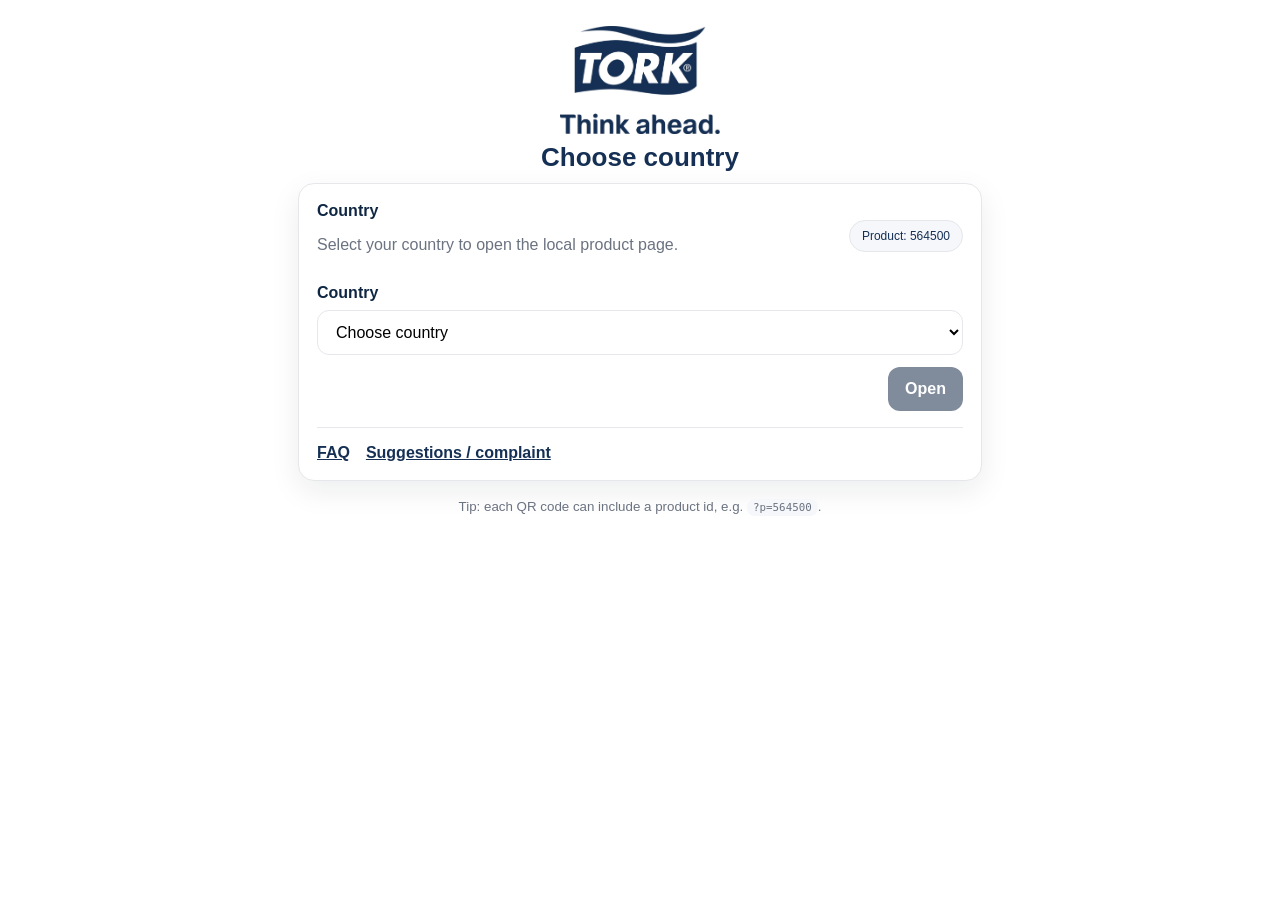
<file: index.html>
<!doctype html>
<html lang="en">
<head>
  <meta charset="utf-8" />
  <meta name="viewport" content="width=device-width, initial-scale=1" />
  <title>Tork – Choose country</title>
  <link rel="stylesheet" href="style.css" />
</head>
<body>
  <main class="container">
    <header class="header">
      <img class="brandLogo" src="tork-logo.png" alt="Tork" />
      <h1 id="title">Choose country</h1>
    </header>

    <section class="card">
      <div class="row">
        <div>
          <h2 class="h2">Country</h2>
          <p class="muted">Select your country to open the local product page.</p>
        </div>
        <div class="pill" id="productPill">Product: 564500</div>
      </div>

      <div class="field">
        <label for="marketSelect" class="label">Country</label>
        <select id="marketSelect" class="select"></select>
      </div>

      <div class="ctaRow">
        <a id="goBtn" class="primaryBtn" href="#" aria-disabled="true">Open</a>
      </div>

      <div class="divider"></div>

      <div class="actions">
        <a id="faqLink" class="link" href="faq.html">FAQ</a>
        <a id="feedbackLink" class="link" href="feedback.html">Suggestions / complaint</a>
      </div>
    </section>

    <footer class="footer">
      <p class="muted"><small>Tip: each QR code can include a product id, e.g. <code>?p=564500</code>.</small></p>
    </footer>
  </main>

  <script src="app.js"></script>
</body>
</html>
</file>
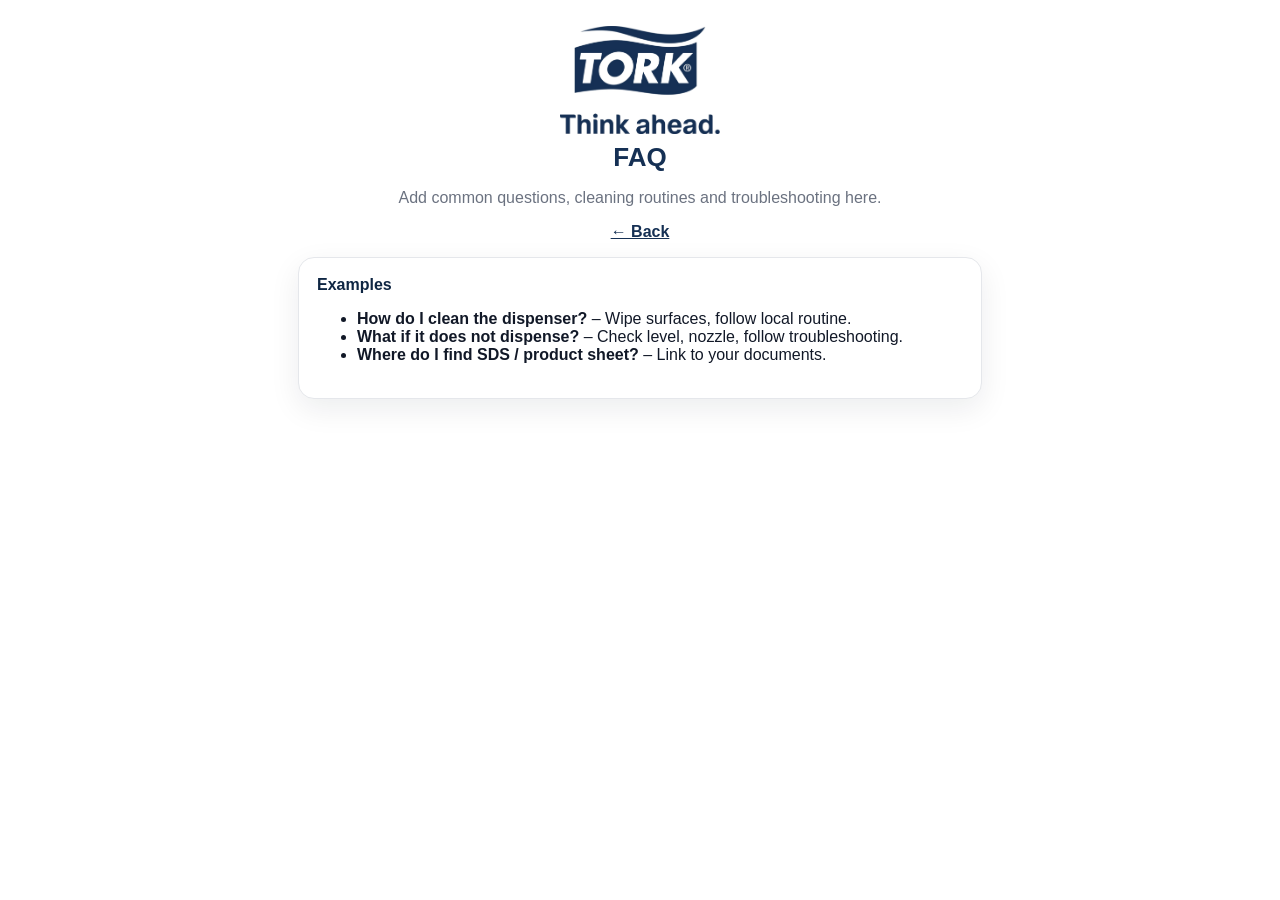
<file: faq.html>
<!doctype html>
<html lang="en">
<head>
  <meta charset="utf-8" />
  <meta name="viewport" content="width=device-width, initial-scale=1" />
  <title>FAQ</title>
  <link rel="stylesheet" href="style.css" />
</head>
<body>
  <main class="container">
    <header class="header">
      <img class="brandLogo" src="tork-logo.png" alt="Tork" />
      <h1>FAQ</h1>
      <p class="muted">Add common questions, cleaning routines and troubleshooting here.</p>
      <p><a class="link" href="index.html">← Back</a></p>
    </header>

    <section class="card">
      <h2 class="h2">Examples</h2>
      <ul>
        <li><b>How do I clean the dispenser?</b> – Wipe surfaces, follow local routine.</li>
        <li><b>What if it does not dispense?</b> – Check level, nozzle, follow troubleshooting.</li>
        <li><b>Where do I find SDS / product sheet?</b> – Link to your documents.</li>
      </ul>
    </section>
  </main>
</body>
</html>
</file>
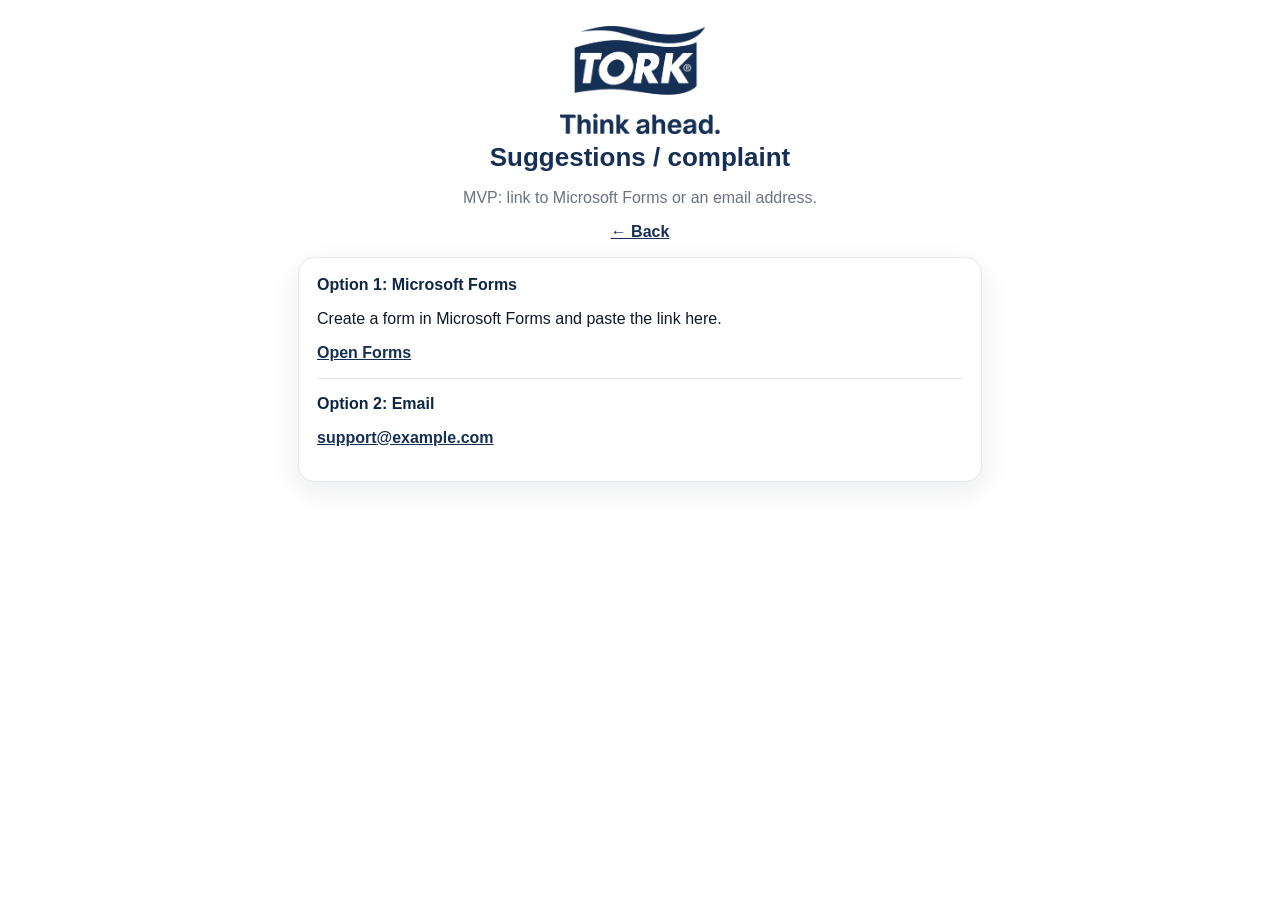
<file: feedback.html>
<!doctype html>
<html lang="en">
<head>
  <meta charset="utf-8" />
  <meta name="viewport" content="width=device-width, initial-scale=1" />
  <title>Suggestions / complaint</title>
  <link rel="stylesheet" href="style.css" />
</head>
<body>
  <main class="container">
    <header class="header">
      <img class="brandLogo" src="tork-logo.png" alt="Tork" />
      <h1>Suggestions / complaint</h1>
      <p class="muted">MVP: link to Microsoft Forms or an email address.</p>
      <p><a class="link" href="index.html">← Back</a></p>
    </header>

    <section class="card">
      <h2 class="h2">Option 1: Microsoft Forms</h2>
      <p>Create a form in Microsoft Forms and paste the link here.</p>
      <p><a class="link" href="https://forms.office.com" target="_blank" rel="noreferrer">Open Forms</a></p>

      <div class="divider"></div>

      <h2 class="h2">Option 2: Email</h2>
      <p><a class="link" href="mailto:support@example.com?subject=Dispenser%20feedback">support@example.com</a></p>
    </section>
  </main>
</body>
</html>
</file>
<file: style.css>
:root{
  --tork-blue: #153054;
  --tork-blue-2: #0f2643;
  --bg: #ffffff;
  --surface: #ffffff;
  --surface-2: #f5f7fa;
  --border: #e5e7eb;
  --text: #111827;
  --muted: #6b7280;
  --focus: rgba(21, 48, 84, 0.18);
}

*{ box-sizing: border-box; }

body{
  margin: 0;
  background: var(--bg);
  color: var(--text);
  font-family: -apple-system, BlinkMacSystemFont, "Segoe UI", Roboto, Arial, "Noto Sans", "Helvetica Neue", sans-serif;
}

.container{
  max-width: 720px;
  margin: 0 auto;
  padding: 18px;
}

.header{
  margin: 8px 0 10px;
  text-align: center;
}

.brandLogo{
  display:block;
  margin: 6px auto 8px;
  width: 160px;
  max-width: 60vw;
  height: auto;
}

h1{
  margin: 4px 0 6px;
  font-size: 26px;
  font-weight: 700;
  color: var(--tork-blue);
}

.muted{ color: var(--muted); }

.card{
  background: var(--surface);
  border: 1px solid var(--border);
  border-radius: 16px;
  padding: 18px;
  box-shadow: 0 10px 30px rgba(17, 24, 39, 0.08);
}

.row{
  display:flex;
  align-items:flex-start;
  justify-content: space-between;
  gap: 12px;
}

.h2{
  margin: 0 0 4px;
  font-size: 16px;
  font-weight: 700;
  color: var(--tork-blue-2);
}

.pill{
  border: 1px solid var(--border);
  border-radius: 999px;
  padding: 8px 12px;
  font-size: 12px;
  background: var(--surface-2);
  color: var(--tork-blue);
}

.field{ margin-top: 14px; }
.label{
  display:block;
  font-weight: 700;
  color: var(--tork-blue-2);
  margin: 0 0 8px;
}
.select{
  width: 100%;
  padding: 12px 14px;
  border-radius: 12px;
  border: 1px solid var(--border);
  background: #fff;
  font-size: 16px;
  outline: none;
}
.select:focus{
  border-color: rgba(21,48,84,0.55);
  box-shadow: 0 0 0 3px var(--focus);
}

.ctaRow{
  margin-top: 12px;
  display:flex;
  justify-content: flex-end;
}

.primaryBtn{
  display:inline-block;
  text-decoration:none;
  padding: 12px 16px;
  border-radius: 12px;
  background: var(--tork-blue);
  color: #fff;
  font-weight: 700;
  border: 1px solid rgba(0,0,0,0.05);
}
.primaryBtn:hover{ filter: brightness(0.95); }
.primaryBtn.disabled{ opacity: 0.55; filter: grayscale(20%); }

.divider{ height: 1px; background: var(--border); margin: 16px 0; }

.actions{ display:flex; gap: 16px; flex-wrap: wrap; }
.link{ color: var(--tork-blue); font-weight: 600; }

.footer{ margin-top: 12px; text-align:center; }
code{ background: var(--surface-2); padding: 2px 6px; border-radius: 8px; }

@media (min-width: 560px){
  .row{ align-items: center; }
}
</file>
